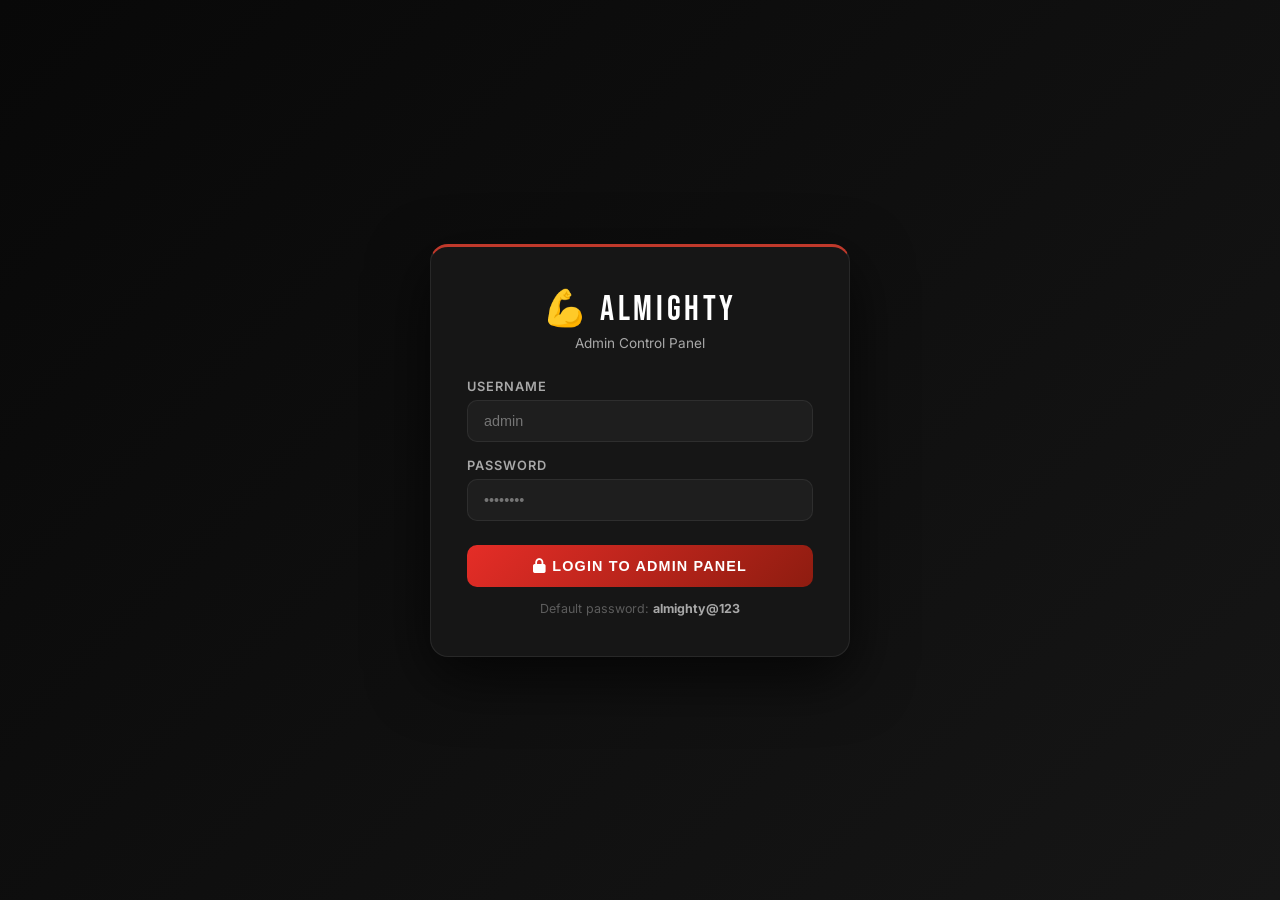
<file: almightyadmin.html>
<!DOCTYPE html>
<html lang="en" data-theme="dark">
<head>
<meta charset="UTF-8">
<meta name="viewport" content="width=device-width,initial-scale=1.0">
<title>Almighty Gym — Admin Panel</title>
<link rel="icon" type="image/svg+xml" href="favicon.svg">
<link rel="shortcut icon" href="favicon.svg">
<link href="https://fonts.googleapis.com/css2?family=Bebas+Neue&family=Inter:wght@300;400;500;600;700&display=swap" rel="stylesheet">
<link rel="stylesheet" href="https://cdnjs.cloudflare.com/ajax/libs/font-awesome/6.5.1/css/all.min.css">
<style>
*,*::before,*::after{margin:0;padding:0;box-sizing:border-box}
html{font-size:16px;scroll-behavior:smooth}
body{font-family:'Inter',sans-serif;background:#080808;color:#ececec;min-height:100vh}
a{text-decoration:none;color:inherit}

/* LOGIN */
.login-wrap{min-height:100vh;display:flex;align-items:center;justify-content:center;background:linear-gradient(135deg,#080808 0%,#161616 100%);padding:20px}
.login-box{background:#161616;border:1px solid rgba(255,255,255,.08);border-top:3px solid #c0392b;border-radius:18px;padding:40px 36px;width:100%;max-width:420px;box-shadow:0 20px 60px rgba(0,0,0,.7)}
.login-logo{text-align:center;margin-bottom:28px}
.login-logo span{font-family:'Bebas Neue',sans-serif;font-size:2.2rem;letter-spacing:.1em;color:#fff}
.login-logo p{font-size:.85rem;color:#a8a8a8;margin-top:4px}
.login-box h2{font-family:'Bebas Neue',sans-serif;font-size:1.6rem;letter-spacing:.05em;text-align:center;margin-bottom:24px;color:#ececec}
.form-g{margin-bottom:16px}
.form-g label{display:block;font-size:.8rem;font-weight:600;color:#a8a8a8;text-transform:uppercase;letter-spacing:.08em;margin-bottom:6px}
.form-g input{width:100%;padding:12px 16px;background:#1e1e1e;border:1px solid rgba(255,255,255,.07);border-radius:10px;color:#ececec;font-size:.9rem;outline:none;transition:all .3s}
.form-g input:focus{border-color:rgba(192,57,43,.5);box-shadow:0 0 0 3px rgba(192,57,43,.12)}
.btn-login{width:100%;padding:13px;background:linear-gradient(135deg,#e52d27,#8e1c10);color:#fff;border:none;border-radius:10px;font-size:.9rem;font-weight:700;letter-spacing:.08em;text-transform:uppercase;cursor:pointer;margin-top:8px;transition:all .3s}
.btn-login:hover{background:linear-gradient(135deg,#ff3e3e,#a93226);transform:translateY(-1px)}
.login-err{display:none;background:rgba(192,57,43,.12);border:1px solid rgba(192,57,43,.3);border-radius:8px;padding:10px 14px;font-size:.85rem;color:#e74c3c;margin-bottom:14px;text-align:center}
.login-hint{text-align:center;margin-top:14px;font-size:.78rem;color:#5c5c5c}
.login-hint b{color:#a8a8a8}

/* ADMIN LAYOUT */
#adminApp{display:none;min-height:100vh;background:#080808}
.admin-header{background:#0f0f0f;border-bottom:1px solid rgba(255,255,255,.07);padding:0 20px;height:56px;display:flex;align-items:center;justify-content:space-between;position:sticky;top:0;z-index:200}
.admin-header-logo{font-family:'Bebas Neue',sans-serif;font-size:1.3rem;letter-spacing:.1em;color:#fff;display:flex;align-items:center;gap:8px}
.admin-header-logo span{color:#c0392b}
.admin-header-actions{display:flex;align-items:center;gap:8px}
.btn-sm{padding:7px 14px;border-radius:8px;font-size:.76rem;font-weight:600;letter-spacing:.06em;text-transform:uppercase;cursor:pointer;border:none;transition:all .3s;display:inline-flex;align-items:center;gap:6px}
.btn-site{background:rgba(192,57,43,.15);color:#c0392b;border:1px solid rgba(192,57,43,.3)}
.btn-site:hover{background:rgba(192,57,43,.25)}
.btn-logout{background:rgba(255,255,255,.06);color:#a8a8a8;border:1px solid rgba(255,255,255,.08)}
.btn-logout:hover{background:rgba(255,255,255,.1);color:#fff}

/* DESKTOP LAYOUT */
.admin-body{display:grid;grid-template-columns:220px 1fr;min-height:calc(100vh - 56px)}
.admin-sidebar{background:#0f0f0f;border-right:1px solid rgba(255,255,255,.07);padding:20px 0}
.sidebar-nav a{display:flex;align-items:center;gap:10px;padding:11px 22px;font-size:.86rem;font-weight:500;color:#a8a8a8;transition:all .3s;cursor:pointer;border-left:3px solid transparent}
.sidebar-nav a:hover{color:#ececec;background:rgba(255,255,255,.04)}
.sidebar-nav a.active{color:#c0392b;background:rgba(192,57,43,.08);border-left-color:#c0392b}
.sidebar-nav a i{width:16px;text-align:center}
.leads-badge{background:#c0392b;color:#fff;font-size:.7rem;font-weight:700;padding:1px 7px;border-radius:50px;margin-left:auto}
.admin-content{padding:24px;overflow-y:auto}

/* TAB PANELS */
.panel{display:none}
.panel.active{display:block}

/* DASHBOARD CARDS */
.stat-cards{display:grid;grid-template-columns:repeat(4,1fr);gap:14px;margin-bottom:24px}
.stat-card{background:#161616;border:1px solid rgba(255,255,255,.07);border-radius:14px;padding:20px;text-align:center}
.stat-card .sc-n{font-family:'Bebas Neue',sans-serif;font-size:2.4rem;color:#c0392b;line-height:1}
.stat-card .sc-l{font-size:.76rem;color:#a8a8a8;text-transform:uppercase;letter-spacing:.08em;margin-top:4px}

/* LEADS TABLE */
.leads-controls{display:flex;gap:12px;margin-bottom:16px;flex-wrap:wrap;align-items:center;justify-content:space-between}
.search-input{padding:9px 14px;background:#161616;border:1px solid rgba(255,255,255,.08);border-radius:8px;color:#ececec;font-size:.86rem;outline:none;width:220px;transition:all .3s}
.search-input:focus{border-color:rgba(192,57,43,.4)}
.btn-export{padding:9px 16px;background:rgba(201,168,76,.12);color:#c9a84c;border:1px solid rgba(201,168,76,.25);border-radius:8px;font-size:.78rem;font-weight:600;cursor:pointer;display:flex;align-items:center;gap:6px;transition:all .3s}
.btn-export:hover{background:rgba(201,168,76,.2)}
.btn-clear{padding:9px 16px;background:rgba(192,57,43,.1);color:#c0392b;border:1px solid rgba(192,57,43,.2);border-radius:8px;font-size:.78rem;font-weight:600;cursor:pointer;display:flex;align-items:center;gap:6px;transition:all .3s}
.btn-clear:hover{background:rgba(192,57,43,.2)}
.leads-table-wrap{overflow-x:auto;border-radius:12px;border:1px solid rgba(255,255,255,.07)}
table{width:100%;border-collapse:collapse;font-size:.84rem}
th{background:#0f0f0f;padding:11px 14px;text-align:left;font-size:.72rem;font-weight:700;text-transform:uppercase;letter-spacing:.08em;color:#5c5c5c;border-bottom:1px solid rgba(255,255,255,.07)}
td{padding:12px 14px;border-bottom:1px solid rgba(255,255,255,.05);color:#a8a8a8;vertical-align:top}
tr:hover td{background:rgba(255,255,255,.02)}
.badge{padding:3px 10px;border-radius:50px;font-size:.72rem;font-weight:600}
.badge-basic{background:rgba(92,92,92,.2);color:#a8a8a8}
.badge-pro{background:rgba(201,168,76,.15);color:#c9a84c}
.badge-elite{background:rgba(192,57,43,.15);color:#c0392b}
.badge-trial{background:rgba(34,197,94,.12);color:#22c55e}
.no-leads{text-align:center;padding:48px;color:#5c5c5c}
.no-leads i{font-size:2.5rem;margin-bottom:12px;display:block}

/* SETTINGS */
.settings-grid{display:grid;grid-template-columns:1fr 1fr;gap:18px}
.settings-card{background:#161616;border:1px solid rgba(255,255,255,.07);border-radius:14px;padding:22px}
.settings-card h3{font-size:.83rem;font-weight:700;text-transform:uppercase;letter-spacing:.1em;color:#c0392b;margin-bottom:16px;display:flex;align-items:center;gap:8px}
.s-field{margin-bottom:13px}
.s-field label{display:block;font-size:.76rem;font-weight:600;color:#a8a8a8;text-transform:uppercase;letter-spacing:.07em;margin-bottom:5px}
.s-field input,.s-field textarea{width:100%;padding:10px 13px;background:#1e1e1e;border:1px solid rgba(255,255,255,.07);border-radius:8px;color:#ececec;font-size:.87rem;outline:none;transition:all .3s;font-family:'Inter',sans-serif}
.s-field input:focus,.s-field textarea:focus{border-color:rgba(192,57,43,.4);box-shadow:0 0 0 2px rgba(192,57,43,.1)}
.s-field textarea{min-height:78px;resize:vertical}
.btn-save{padding:10px 22px;background:linear-gradient(135deg,#c0392b,#8e1c10);color:#fff;border:none;border-radius:8px;font-size:.8rem;font-weight:700;text-transform:uppercase;letter-spacing:.08em;cursor:pointer;display:flex;align-items:center;gap:6px;transition:all .3s;margin-top:6px}
.btn-save:hover{background:linear-gradient(135deg,#e52d27,#a93226);transform:translateY(-1px)}
.save-msg{display:none;color:#22c55e;font-size:.8rem;margin-top:8px;align-items:center;gap:6px}

/* PHOTO */
.photo-grid{display:grid;grid-template-columns:1fr 1fr;gap:14px}
.photo-item label{display:block;font-size:.73rem;font-weight:600;color:#a8a8a8;text-transform:uppercase;letter-spacing:.07em;margin-bottom:5px}
.photo-item input{width:100%;padding:9px 12px;background:#1e1e1e;border:1px solid rgba(255,255,255,.07);border-radius:8px;color:#ececec;font-size:.8rem;outline:none;transition:all .3s}
.photo-item input:focus{border-color:rgba(192,57,43,.4)}
.photo-preview{width:100%;height:80px;object-fit:cover;border-radius:6px;margin-top:6px;border:1px solid rgba(255,255,255,.06)}

/* PANEL HEADER */
.panel-head{margin-bottom:22px;display:flex;align-items:center;justify-content:space-between;flex-wrap:wrap;gap:12px}
.panel-head h2{font-family:'Bebas Neue',sans-serif;font-size:1.6rem;letter-spacing:.05em;color:#ececec}
.panel-head p{font-size:.84rem;color:#a8a8a8;margin-top:4px}

/* PASSWORD */
.pw-card{background:#161616;border:1px solid rgba(255,255,255,.07);border-radius:14px;padding:24px;max-width:420px}

/* ============================================================
   MOBILE BOTTOM NAV — shows on ≤768px
   Replaces the desktop sidebar for all 5 sections
   ============================================================ */
.mobile-bottom-nav{
  display:none;
  position:fixed;
  bottom:0;left:0;right:0;
  background:#0f0f0f;
  border-top:1px solid rgba(255,255,255,.1);
  z-index:300;
  padding:0;
  safe-area-inset-bottom:env(safe-area-inset-bottom);
}
.mobile-bottom-nav ul{
  display:flex;
  list-style:none;
  margin:0;padding:0;
  height:58px;
}
.mobile-bottom-nav ul li{
  flex:1;
  display:flex;
}
.mobile-bottom-nav ul li a{
  flex:1;
  display:flex;
  flex-direction:column;
  align-items:center;
  justify-content:center;
  gap:3px;
  font-size:.6rem;
  font-weight:600;
  text-transform:uppercase;
  letter-spacing:.04em;
  color:#5c5c5c;
  cursor:pointer;
  transition:color .2s;
  padding:6px 4px;
  position:relative;
  border:none;
  background:none;
  text-decoration:none;
}
.mobile-bottom-nav ul li a i{
  font-size:1.1rem;
}
.mobile-bottom-nav ul li a.active,
.mobile-bottom-nav ul li a:hover{
  color:#c0392b;
}
.mobile-bottom-nav ul li a .mob-leads-badge{
  position:absolute;
  top:6px;right:50%;
  transform:translateX(60%);
  background:#c0392b;
  color:#fff;
  font-size:.58rem;
  font-weight:700;
  padding:1px 5px;
  border-radius:50px;
  min-width:16px;
  text-align:center;
  line-height:1.4;
}

/* DESKTOP SIDEBAR — hidden on mobile */
@media(max-width:768px){
  .admin-sidebar{display:none}
  .admin-body{grid-template-columns:1fr;min-height:calc(100vh - 56px)}
  .mobile-bottom-nav{display:block}
  .admin-content{
    padding:16px;
    padding-bottom:74px; /* don't hide behind bottom nav */
  }
  .stat-cards{grid-template-columns:repeat(2,1fr);gap:10px}
  .settings-grid{grid-template-columns:1fr}
  .photo-grid{grid-template-columns:1fr}
  .leads-controls{flex-direction:column;align-items:stretch}
  .search-input{width:100%}
  .admin-header-actions .btn-sm span{
    display:none; /* hide text, show icon only on very small screens */
  }
}
@media(max-width:400px){
  .admin-header-actions .btn-sm span{display:none}
}
</style>
</head>
<body>

<!-- LOGIN -->
<div id="loginWrap" class="login-wrap">
  <div class="login-box">
    <div class="login-logo"><span>💪 ALMIGHTY</span><p>Admin Control Panel</p></div>
    <div id="loginErr" class="login-err"><i class="fas fa-exclamation-circle"></i> Wrong username or password.</div>
    <div class="form-g"><label>Username</label><input id="loginUser" type="text" placeholder="admin" autocomplete="off"></div>
    <div class="form-g"><label>Password</label><input id="loginPass" type="password" placeholder="••••••••"></div>
    <button class="btn-login" onclick="doLogin()"><i class="fas fa-lock"></i> Login to Admin Panel</button>
    <p class="login-hint">Default password: <b>almighty@123</b></p>
  </div>
</div>

<!-- ADMIN APP -->
<div id="adminApp">

  <!-- TOP HEADER -->
  <header class="admin-header">
    <div class="admin-header-logo">💪 ALMIGHTY<span> GYM</span></div>
    <div class="admin-header-actions">
      <a href="index.html" target="_blank" class="btn-sm btn-site"><i class="fas fa-eye"></i> <span>View Site</span></a>
      <button class="btn-sm btn-logout" onclick="doLogout()"><i class="fas fa-sign-out-alt"></i> <span>Logout</span></button>
    </div>
  </header>

  <div class="admin-body">

    <!-- DESKTOP SIDEBAR -->
    <nav class="admin-sidebar">
      <div class="sidebar-nav">
        <a class="active" onclick="switchPanel('dashboard',this)"><i class="fas fa-chart-line"></i> Dashboard</a>
        <a onclick="switchPanel('leads',this)"><i class="fas fa-users"></i> Enquiries <span class="leads-badge" id="leadsCount">0</span></a>
        <a onclick="switchPanel('photos',this)"><i class="fas fa-image"></i> Change Photos</a>
        <a onclick="switchPanel('settings',this)"><i class="fas fa-cog"></i> Settings</a>
        <a onclick="switchPanel('password',this)"><i class="fas fa-key"></i> Change Password</a>
      </div>
    </nav>

    <!-- MAIN CONTENT -->
    <main class="admin-content">

      <!-- DASHBOARD -->
      <div id="panel-dashboard" class="panel active">
        <div class="panel-head"><div><h2>Dashboard</h2><p>Welcome back! Here's your gym overview.</p></div></div>
        <div class="stat-cards">
          <div class="stat-card"><div class="sc-n" id="totalLeads">0</div><div class="sc-l">Total Enquiries</div></div>
          <div class="stat-card"><div class="sc-n" id="todayLeads">0</div><div class="sc-l">Today's Leads</div></div>
          <div class="stat-card"><div class="sc-n" id="proLeads">0</div><div class="sc-l">Pro Plan</div></div>
          <div class="stat-card"><div class="sc-n" id="eliteLeads">0</div><div class="sc-l">Elite Plan</div></div>
        </div>
        <div class="settings-card">
          <h3><i class="fas fa-history"></i> Recent Enquiries</h3>
          <div id="recentLeadsList"></div>
        </div>
      </div>

      <!-- LEADS -->
      <div id="panel-leads" class="panel">
        <div class="panel-head"><div><h2>All Enquiries</h2><p>View, search and export all form submissions.</p></div></div>
        <div class="leads-controls">
          <input type="text" class="search-input" id="searchInput" placeholder="🔍  Search name, phone, email..." oninput="renderLeads()">
          <div style="display:flex;gap:10px;flex-wrap:wrap">
            <button class="btn-export" onclick="exportCSV()"><i class="fas fa-download"></i> Export CSV</button>
            <button class="btn-clear" onclick="clearLeads()"><i class="fas fa-trash"></i> Clear All</button>
          </div>
        </div>
        <div class="leads-table-wrap" id="leadsTableWrap"></div>
      </div>

      <!-- PHOTOS -->
      <div id="panel-photos" class="panel">
        <div class="panel-head"><div><h2>Change Photos</h2><p>Paste image URL to update. Changes apply instantly on site.</p></div></div>
        <div class="settings-card" style="margin-bottom:18px">
          <h3><i class="fas fa-home"></i> About Section Photos</h3>
          <div class="photo-grid">
            <div class="photo-item"><label>Main Photo</label><input type="url" id="pi_aboutImg1" placeholder="https://..." oninput="previewPhoto(this,'pv_aboutImg1')"><img class="photo-preview" id="pv_aboutImg1"></div>
            <div class="photo-item"><label>Small Photo 1</label><input type="url" id="pi_aboutImg2" placeholder="https://..." oninput="previewPhoto(this,'pv_aboutImg2')"><img class="photo-preview" id="pv_aboutImg2"></div>
            <div class="photo-item"><label>Small Photo 2</label><input type="url" id="pi_aboutImg3" placeholder="https://..." oninput="previewPhoto(this,'pv_aboutImg3')"><img class="photo-preview" id="pv_aboutImg3"></div>
          </div>
        </div>
        <div class="settings-card" style="margin-bottom:18px">
          <h3><i class="fas fa-dumbbell"></i> Gallery Photos</h3>
          <div class="photo-grid">
            <div class="photo-item"><label>Dumbbell Rack</label><input type="url" id="pi_galleryImg1" placeholder="URL" oninput="previewPhoto(this,'pv_galleryImg1')"><img class="photo-preview" id="pv_galleryImg1"></div>
            <div class="photo-item"><label>Barbell Station</label><input type="url" id="pi_galleryImg2" placeholder="URL" oninput="previewPhoto(this,'pv_galleryImg2')"><img class="photo-preview" id="pv_galleryImg2"></div>
            <div class="photo-item"><label>Strength Zone</label><input type="url" id="pi_galleryImg3" placeholder="URL" oninput="previewPhoto(this,'pv_galleryImg3')"><img class="photo-preview" id="pv_galleryImg3"></div>
            <div class="photo-item"><label>Cardio Zone</label><input type="url" id="pi_galleryImg4" placeholder="URL" oninput="previewPhoto(this,'pv_galleryImg4')"><img class="photo-preview" id="pv_galleryImg4"></div>
            <div class="photo-item"><label>Functional Zone</label><input type="url" id="pi_galleryImg5" placeholder="URL" oninput="previewPhoto(this,'pv_galleryImg5')"><img class="photo-preview" id="pv_galleryImg5"></div>
            <div class="photo-item"><label>Kettlebell Area</label><input type="url" id="pi_galleryImg6" placeholder="URL" oninput="previewPhoto(this,'pv_galleryImg6')"><img class="photo-preview" id="pv_galleryImg6"></div>
          </div>
        </div>
        <div class="settings-card">
          <h3><i class="fas fa-user-tie"></i> Trainer Photos</h3>
          <div class="photo-grid">
            <div class="photo-item"><label>Trainer 1</label><input type="url" id="pi_trainer1Img" placeholder="URL" oninput="previewPhoto(this,'pv_trainer1Img')"><img class="photo-preview" id="pv_trainer1Img"></div>
            <div class="photo-item"><label>Trainer 2</label><input type="url" id="pi_trainer2Img" placeholder="URL" oninput="previewPhoto(this,'pv_trainer2Img')"><img class="photo-preview" id="pv_trainer2Img"></div>
            <div class="photo-item"><label>Trainer 3</label><input type="url" id="pi_trainer3Img" placeholder="URL" oninput="previewPhoto(this,'pv_trainer3Img')"><img class="photo-preview" id="pv_trainer3Img"></div>
          </div>
        </div>
        <button class="btn-save" style="margin-top:18px" onclick="savePhotos()"><i class="fas fa-save"></i> Save All Photos</button>
        <div id="photoSaveMsg" class="save-msg"><i class="fas fa-check-circle"></i> Photos saved! Open site to see changes.</div>
      </div>

      <!-- SETTINGS -->
      <div id="panel-settings" class="panel">
        <div class="panel-head"><div><h2>Settings</h2><p>Update contact, social links, timings, trainer info & map.</p></div></div>
        <div class="settings-grid">
          <div class="settings-card">
            <h3><i class="fas fa-phone"></i> Contact Information</h3>
            <div class="s-field"><label>Phone Number</label><input type="tel" id="s_phone" placeholder="+91 99999 99999"></div>
            <div class="s-field"><label>WhatsApp (no + or spaces)</label><input type="text" id="s_whatsapp" placeholder="919999999999"></div>
            <div class="s-field"><label>Email Address</label><input type="email" id="s_email" placeholder="info@almightygym.in"></div>
            <div class="s-field"><label>Gym Address</label><textarea id="s_address" placeholder="Full address..."></textarea></div>
            <button class="btn-save" onclick="saveSettings()"><i class="fas fa-save"></i> Save Contact</button>
            <div id="settingsSaveMsg" class="save-msg"><i class="fas fa-check-circle"></i> Saved!</div>
          </div>
          <div class="settings-card">
            <h3><i class="fas fa-clock"></i> Timings & Social</h3>
            <div class="s-field"><label>Weekday Timings</label><input type="text" id="s_hours_weekday" placeholder="Mon–Sat: 5AM – 11PM"></div>
            <div class="s-field"><label>Sunday Timings</label><input type="text" id="s_hours_sunday" placeholder="Sun: 6AM – 8PM"></div>
            <div class="s-field"><label><i class="fab fa-instagram" style="color:#e1306c"></i> Instagram URL</label><input type="url" id="s_insta_url" placeholder="https://instagram.com/yourgym"></div>
            <div class="s-field"><label><i class="fab fa-facebook" style="color:#1877f2"></i> Facebook URL</label><input type="url" id="s_fb_url" placeholder="https://facebook.com/yourgym"></div>
            <div class="s-field"><label><i class="fab fa-youtube" style="color:#ff0000"></i> YouTube URL</label><input type="url" id="s_yt_url" placeholder="https://youtube.com/@yourgym"></div>
            <button class="btn-save" onclick="saveTimingsSocial()"><i class="fas fa-save"></i> Save Details</button>
            <div id="timingsSaveMsg" class="save-msg"><i class="fas fa-check-circle"></i> Saved!</div>
          </div>
          <div class="settings-card">
            <h3><i class="fas fa-map-marker-alt"></i> Google Maps Direction</h3>
            <div class="s-field"><label>Direction Link</label><textarea id="s_direction_url" placeholder="https://www.google.com/maps?daddr=..."></textarea></div>
            <button class="btn-save" onclick="saveDirection()"><i class="fas fa-save"></i> Save Direction</button>
            <div id="directionSaveMsg" class="save-msg"><i class="fas fa-check-circle"></i> Saved!</div>
          </div>
          <div class="settings-card">
            <h3><i class="fas fa-user-tie"></i> Trainer Info</h3>
            <div class="s-field"><label>Trainer 1 Name</label><input type="text" id="s_trainer1Name" placeholder="Arjun Sharma"></div>
            <div class="s-field"><label>Trainer 1 Role</label><input type="text" id="s_trainer1Role" placeholder="Head Coach"></div>
            <div class="s-field"><label>Trainer 1 Bio</label><input type="text" id="s_trainer1Bio" placeholder="12+ years..."></div>
            <div class="s-field" style="margin-top:10px"><label>Trainer 2 Name</label><input type="text" id="s_trainer2Name" placeholder="Priya Nair"></div>
            <div class="s-field"><label>Trainer 2 Role</label><input type="text" id="s_trainer2Role" placeholder="HIIT Coach"></div>
            <div class="s-field"><label>Trainer 2 Bio</label><input type="text" id="s_trainer2Bio" placeholder="Certified HIIT..."></div>
            <div class="s-field" style="margin-top:10px"><label>Trainer 3 Name</label><input type="text" id="s_trainer3Name" placeholder="Rohan Mehta"></div>
            <div class="s-field"><label>Trainer 3 Role</label><input type="text" id="s_trainer3Role" placeholder="Nutrition Coach"></div>
            <div class="s-field"><label>Trainer 3 Bio</label><input type="text" id="s_trainer3Bio" placeholder="IFBB-certified..."></div>
            <button class="btn-save" onclick="saveTrainers()"><i class="fas fa-save"></i> Save Trainer Info</button>
            <div id="trainerSaveMsg" class="save-msg"><i class="fas fa-check-circle"></i> Trainer info saved!</div>
          </div>
        </div>
      </div>

      <!-- PASSWORD -->
      <div id="panel-password" class="panel">
        <div class="panel-head"><div><h2>Change Password</h2><p>Update your admin login password.</p></div></div>
        <div class="pw-card">
          <div class="s-field"><label>New Password</label><input type="password" id="newPass" placeholder="Enter new password"></div>
          <div class="s-field"><label>Confirm Password</label><input type="password" id="confirmPass" placeholder="Confirm new password"></div>
          <button class="btn-save" onclick="changePassword()"><i class="fas fa-key"></i> Change Password</button>
          <div id="pwMsg" class="save-msg"></div>
        </div>
      </div>

    </main>
  </div>

  <!-- =========================================================
       MOBILE BOTTOM NAVIGATION BAR
       All 5 sections accessible from bottom tabs on phone
       ========================================================= -->
  <nav class="mobile-bottom-nav" id="mobileBottomNav">
    <ul>
      <li>
        <a class="active" onclick="switchPanel('dashboard',this)">
          <i class="fas fa-chart-line"></i>
          <span>Dashboard</span>
        </a>
      </li>
      <li>
        <a onclick="switchPanel('leads',this)">
          <i class="fas fa-users"></i>
          <span>Enquiries</span>
          <span class="mob-leads-badge" id="mobLeadsCount">0</span>
        </a>
      </li>
      <li>
        <a onclick="switchPanel('photos',this)">
          <i class="fas fa-image"></i>
          <span>Photos</span>
        </a>
      </li>
      <li>
        <a onclick="switchPanel('settings',this)">
          <i class="fas fa-cog"></i>
          <span>Settings</span>
        </a>
      </li>
      <li>
        <a onclick="switchPanel('password',this)">
          <i class="fas fa-key"></i>
          <span>Password</span>
        </a>
      </li>
    </ul>
  </nav>

</div>

<script>
const K_LEADS='almighty_leads', K_SET='gym_settings', K_PASS='admin_password';
const DEF_PASS='almighty@123';

const defaults={
  phone:'+91 99999 99999',whatsapp:'919999999999',
  email:'info@almightygym.in',
  address:'opposite satya the hive, Dhankot, Gurugram, Haryana 122505',
  direction_url:'https://www.google.com/maps?daddr=opposite+satya+the+hive,+Dhankot,+Gurugram,+Haryana+122505',
  insta_url:'#',fb_url:'#',yt_url:'#',
  hours_weekday:'Mon\u2013Sat: 5AM \u2013 11PM',hours_sunday:'Sun: 6AM \u2013 8PM',
  aboutImg1:'https://images.unsplash.com/photo-1534438327276-14e5300c3a48?w=700&q=80',
  aboutImg2:'https://images.unsplash.com/photo-1581009146145-b5ef050c2e1e?w=400&q=80',
  aboutImg3:'https://images.unsplash.com/photo-1583454110551-21f2fa2afe61?w=400&q=80',
  galleryImg1:'https://images.unsplash.com/photo-1571019614242-c5c5dee9f50b?w=500&q=80',
  galleryImg2:'https://images.unsplash.com/photo-1517838277536-f5f99be501cd?w=500&q=80',
  galleryImg3:'https://images.unsplash.com/photo-1583454110551-21f2fa2afe61?w=600&q=80',
  galleryImg4:'https://images.unsplash.com/photo-1576678927484-cc907957088c?w=500&q=80',
  galleryImg5:'https://images.unsplash.com/photo-1574680178050-55c6a6a96e0a?w=500&q=80',
  galleryImg6:'https://images.unsplash.com/photo-1593079831268-3381b0db4a77?w=500&q=80',
  trainer1Img:'https://images.unsplash.com/photo-1567013127542-490d757e51fc?w=400&q=80',
  trainer1Name:'Arjun Sharma',trainer1Role:'Head Coach \u2014 Strength & Conditioning',trainer1Bio:'12+ years elite bodybuilding. Former state powerlifter.',
  trainer2Img:'https://images.unsplash.com/photo-1548690312-e3b507d8c110?w=400&q=80',
  trainer2Name:'Priya Nair',trainer2Role:'HIIT & Functional Coach',trainer2Bio:'Certified HIIT specialist. Fat loss expert.',
  trainer3Img:'https://images.unsplash.com/photo-1534367507873-d2d7e24c797f?w=400&q=80',
  trainer3Name:'Rohan Mehta',trainer3Role:'Nutrition & Physique Coach',trainer3Bio:'IFBB-certified. Body recomposition expert.'
};

function getSettings(){return Object.assign({},defaults,JSON.parse(localStorage.getItem(K_SET)||'{}'))}
function saveSettingsObj(obj){const cur=getSettings();localStorage.setItem(K_SET,JSON.stringify(Object.assign(cur,obj)));}
function getLeads(){return JSON.parse(localStorage.getItem(K_LEADS)||'[]')}
function getPass(){return localStorage.getItem(K_PASS)||DEF_PASS}

function doLogin(){
  const u=document.getElementById('loginUser').value.trim();
  const p=document.getElementById('loginPass').value.trim();
  const err=document.getElementById('loginErr');
  if((u==='admin'||u==='almighty')&&p===getPass()){
    err.style.display='none';
    document.getElementById('loginWrap').style.display='none';
    document.getElementById('adminApp').style.display='block';
    initAdmin();
  }else{
    err.style.display='flex';
  }
}
document.addEventListener('keydown',e=>{if(e.key==='Enter')doLogin();});

function doLogout(){
  document.getElementById('loginWrap').style.display='flex';
  document.getElementById('adminApp').style.display='none';
  document.getElementById('loginPass').value='';
}

/* switchPanel — works for BOTH desktop sidebar AND mobile bottom nav */
function switchPanel(name,el){
  document.querySelectorAll('.panel').forEach(p=>p.classList.remove('active'));
  document.getElementById('panel-'+name).classList.add('active');
  /* desktop sidebar */
  document.querySelectorAll('.sidebar-nav a').forEach(a=>a.classList.remove('active'));
  /* mobile bottom nav */
  document.querySelectorAll('.mobile-bottom-nav a').forEach(a=>a.classList.remove('active'));
  /* set active on clicked element */
  if(el) el.classList.add('active');
  /* also highlight matching tab in the other nav */
  const allNavLinks=[...document.querySelectorAll('.sidebar-nav a'),...document.querySelectorAll('.mobile-bottom-nav a')];
  allNavLinks.forEach(a=>{
    if(a.getAttribute('onclick')&&a.getAttribute('onclick').includes("'"+name+"'")){
      a.classList.add('active');
    }
  });
  if(name==='leads') renderLeads();
}

function initAdmin(){
  updateStats();
  loadSettingsFields();
  loadPhotoFields();
  renderRecentLeads();
  window.addEventListener('storage',e=>{if(e.key===K_LEADS){updateStats();renderLeads();renderRecentLeads();}});
}

function updateStats(){
  const leads=getLeads();
  const n=leads.length;
  document.getElementById('totalLeads').textContent=n;
  document.getElementById('leadsCount').textContent=n;
  const mc=document.getElementById('mobLeadsCount');
  if(mc){mc.textContent=n;mc.style.display=n>0?'inline':'none';}
  const today=new Date().toLocaleDateString('en-IN');
  document.getElementById('todayLeads').textContent=leads.filter(l=>l.timestamp&&l.timestamp.includes(new Date().getDate()+'/')).length;
  document.getElementById('proLeads').textContent=leads.filter(l=>l.plan&&l.plan.toLowerCase().includes('pro')).length;
  document.getElementById('eliteLeads').textContent=leads.filter(l=>l.plan&&l.plan.toLowerCase().includes('elite')).length;
}

function renderRecentLeads(){
  const leads=getLeads().slice(-5).reverse();
  const el=document.getElementById('recentLeadsList');
  if(!leads.length){el.innerHTML='<p style="color:#5c5c5c;font-size:.86rem;padding:12px 0">No enquiries yet. They appear here when visitors submit the form.</p>';return;}
  el.innerHTML='<div style="overflow-x:auto"><table style="width:100%"><tr><th>Name</th><th>Phone</th><th>Plan</th><th>Time</th></tr>'+leads.map(l=>`<tr><td style="color:#ececec">${l.name||'-'}</td><td>${l.phone||'-'}</td><td>${getPlanBadge(l.plan)}</td><td style="font-size:.76rem">${l.timestamp||''}</td></tr>`).join('')+'</table></div>';
}

function renderLeads(){
  const q=(document.getElementById('searchInput')||{value:''}).value.toLowerCase();
  let leads=getLeads().reverse();
  if(q)leads=leads.filter(l=>(l.name+l.phone+l.email+l.plan+l.goal).toLowerCase().includes(q));
  const wrap=document.getElementById('leadsTableWrap');
  if(!leads.length){wrap.innerHTML='<div class="no-leads"><i class="fas fa-inbox"></i><p>No enquiries found.</p></div>';return;}
  wrap.innerHTML='<table><tr><th>#</th><th>Name</th><th>Phone</th><th>Email</th><th>Plan</th><th>Goal/Msg</th><th>Time</th></tr>'+leads.map((l,i)=>`<tr><td>${i+1}</td><td style="color:#ececec;font-weight:600">${l.name||'-'}</td><td>${l.phone||'-'}</td><td>${l.email||'-'}</td><td>${getPlanBadge(l.plan)}</td><td style="max-width:150px;white-space:nowrap;overflow:hidden;text-overflow:ellipsis">${l.goal||'-'}</td><td style="font-size:.76rem;white-space:nowrap">${l.timestamp||''}</td></tr>`).join('')+'</table>';
}

function getPlanBadge(plan){
  if(!plan)return '<span class="badge badge-basic">-</span>';
  if(plan.toLowerCase().includes('elite'))return '<span class="badge badge-elite">Elite</span>';
  if(plan.toLowerCase().includes('pro'))return '<span class="badge badge-pro">Pro</span>';
  if(plan.toLowerCase().includes('basic'))return '<span class="badge badge-basic">Basic</span>';
  if(plan.toLowerCase().includes('trial')||plan.toLowerCase().includes('free'))return '<span class="badge badge-trial">Free Trial</span>';
  return '<span class="badge badge-basic">'+plan+'</span>';
}

function exportCSV(){
  const leads=getLeads();
  if(!leads.length){alert('No leads to export!');return;}
  const rows=[['#','Name','Phone','Email','Plan','Goal/Message','Timestamp']];
  leads.forEach((l,i)=>rows.push([i+1,l.name||'',l.phone||'',l.email||'',l.plan||'',l.goal||'',l.timestamp||'']));
  const csv=rows.map(r=>r.map(v=>'"'+String(v).replace(/"/g,'""')+'"').join(',')).join('\n');
  const a=document.createElement('a');a.href='data:text/csv;charset=utf-8,'+encodeURIComponent(csv);
  a.download='almighty_leads_'+new Date().toISOString().slice(0,10)+'.csv';a.click();
}

function clearLeads(){
  if(!confirm('Delete ALL enquiries? This cannot be undone!'))return;
  localStorage.removeItem(K_LEADS);
  updateStats();renderLeads();renderRecentLeads();
}

function loadSettingsFields(){
  const s=getSettings();
  const fields=['phone','whatsapp','email','address','direction_url','insta_url','fb_url','yt_url','hours_weekday','hours_sunday','trainer1Name','trainer1Role','trainer1Bio','trainer2Name','trainer2Role','trainer2Bio','trainer3Name','trainer3Role','trainer3Bio'];
  fields.forEach(f=>{const el=document.getElementById('s_'+f);if(el&&s[f])el.value=s[f];});
}

function loadPhotoFields(){
  const s=getSettings();
  const photos=['aboutImg1','aboutImg2','aboutImg3','galleryImg1','galleryImg2','galleryImg3','galleryImg4','galleryImg5','galleryImg6','trainer1Img','trainer2Img','trainer3Img'];
  photos.forEach(p=>{
    const inp=document.getElementById('pi_'+p);
    const prv=document.getElementById('pv_'+p);
    if(inp&&s[p])inp.value=s[p];
    if(prv&&s[p])prv.src=s[p];
  });
}

function previewPhoto(inp,pvId){
  const prv=document.getElementById(pvId);
  if(prv&&inp.value)prv.src=inp.value;
}

function savePhotos(){
  const photos=['aboutImg1','aboutImg2','aboutImg3','galleryImg1','galleryImg2','galleryImg3','galleryImg4','galleryImg5','galleryImg6','trainer1Img','trainer2Img','trainer3Img'];
  const obj={};
  photos.forEach(p=>{const inp=document.getElementById('pi_'+p);if(inp&&inp.value.trim())obj[p]=inp.value.trim();});
  saveSettingsObj(obj);
  showMsg('photoSaveMsg');
}

function saveSettings(){
  saveSettingsObj({
    phone:document.getElementById('s_phone').value.trim(),
    whatsapp:document.getElementById('s_whatsapp').value.trim(),
    email:document.getElementById('s_email').value.trim(),
    address:document.getElementById('s_address').value.trim()
  });
  showMsg('settingsSaveMsg');
}

function saveTimingsSocial(){
  saveSettingsObj({
    hours_weekday:document.getElementById('s_hours_weekday').value.trim(),
    hours_sunday:document.getElementById('s_hours_sunday').value.trim(),
    insta_url:document.getElementById('s_insta_url').value.trim()||'#',
    fb_url:document.getElementById('s_fb_url').value.trim()||'#',
    yt_url:document.getElementById('s_yt_url').value.trim()||'#'
  });
  showMsg('timingsSaveMsg');
}

function saveDirection(){
  saveSettingsObj({direction_url:document.getElementById('s_direction_url').value.trim()});
  showMsg('directionSaveMsg');
}

function saveTrainers(){
  const obj={};
  ['trainer1Name','trainer1Role','trainer1Bio','trainer2Name','trainer2Role','trainer2Bio','trainer3Name','trainer3Role','trainer3Bio'].forEach(f=>{
    const el=document.getElementById('s_'+f);
    if(el&&el.value.trim())obj[f]=el.value.trim();
  });
  saveSettingsObj(obj);
  showMsg('trainerSaveMsg');
}

function changePassword(){
  const np=document.getElementById('newPass').value.trim();
  const cp=document.getElementById('confirmPass').value.trim();
  const msg=document.getElementById('pwMsg');
  if(!np||np.length<4){msg.style.display='flex';msg.style.color='#e74c3c';msg.textContent='Password too short (min 4 chars)!';return;}
  if(np!==cp){msg.style.display='flex';msg.style.color='#e74c3c';msg.textContent='Passwords do not match!';return;}
  localStorage.setItem(K_PASS,np);
  msg.style.display='flex';msg.style.color='#22c55e';
  msg.innerHTML='<i class="fas fa-check-circle"></i>&nbsp; Password changed!';
  document.getElementById('newPass').value='';
  document.getElementById('confirmPass').value='';
  setTimeout(()=>msg.style.display='none',3000);
}

function showMsg(id){
  const el=document.getElementById(id);
  if(!el)return;
  el.style.display='flex';
  setTimeout(()=>el.style.display='none',3000);
}
</script>
</body>
</html>
</file>
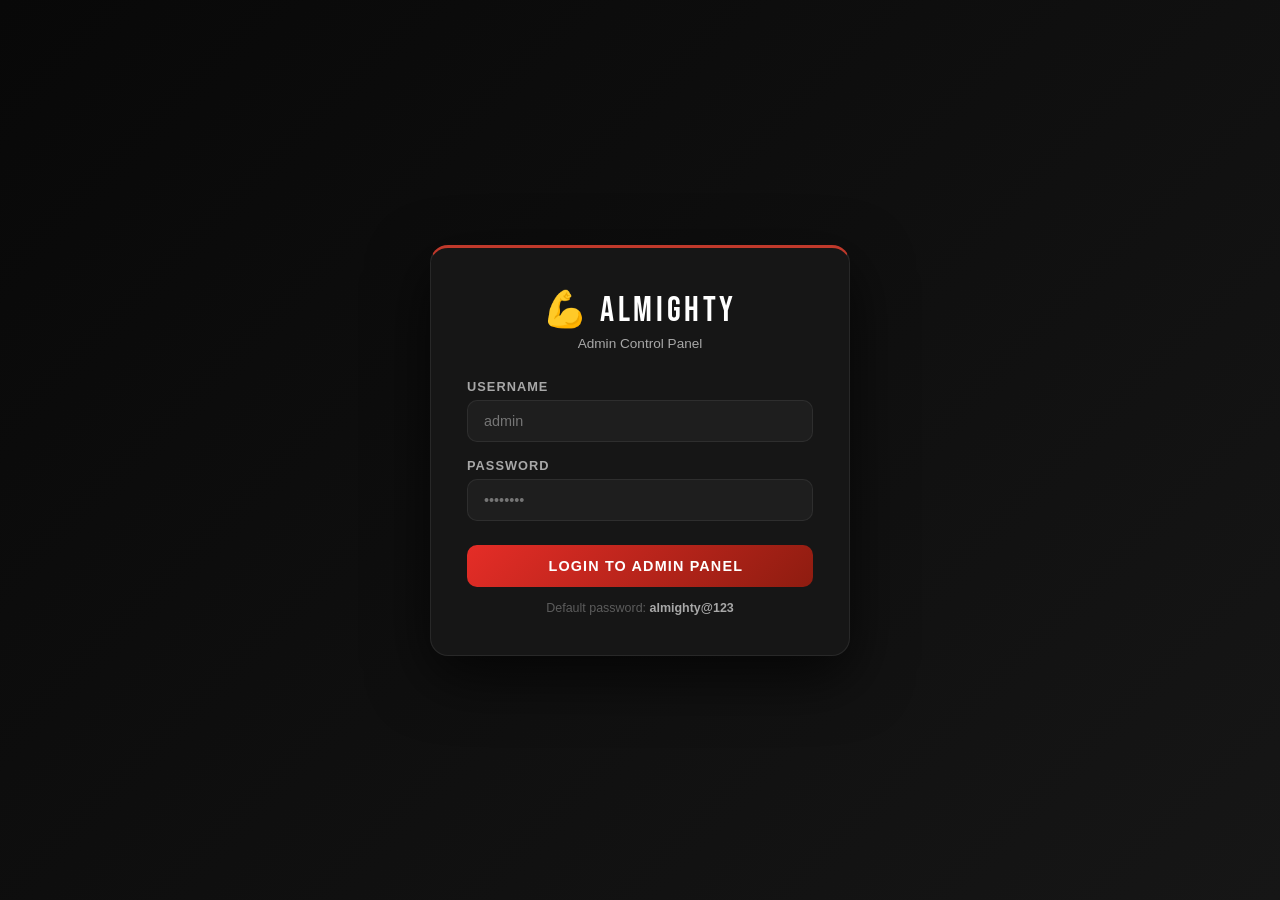
<file: almightyadminsetting.html>
<!DOCTYPE html>
<html lang="en">
<head>
<meta charset="UTF-8">
<meta name="viewport" content="width=device-width,initial-scale=1">
<title>Admin Settings — Almighty Gym</title>
<link rel="icon" type="image/svg+xml" href="favicon.svg">
<link rel="shortcut icon" href="favicon.svg">
<link rel="apple-touch-icon" href="favicon.svg">
<meta http-equiv="refresh" content="0;url=almightyadmin.html#settings">
</head>
<body style="background:#080808;color:#ececec;font-family:'Inter',sans-serif;display:flex;align-items:center;justify-content:center;min-height:100vh;text-align:center">
  <div>
    <p style="font-size:1.1rem;margin-bottom:12px">Redirecting to Admin Panel Settings...</p>
    <a href="almightyadmin.html" style="color:#c0392b">Click here if not redirected</a>
  </div>
</body>
</html>
</file>
